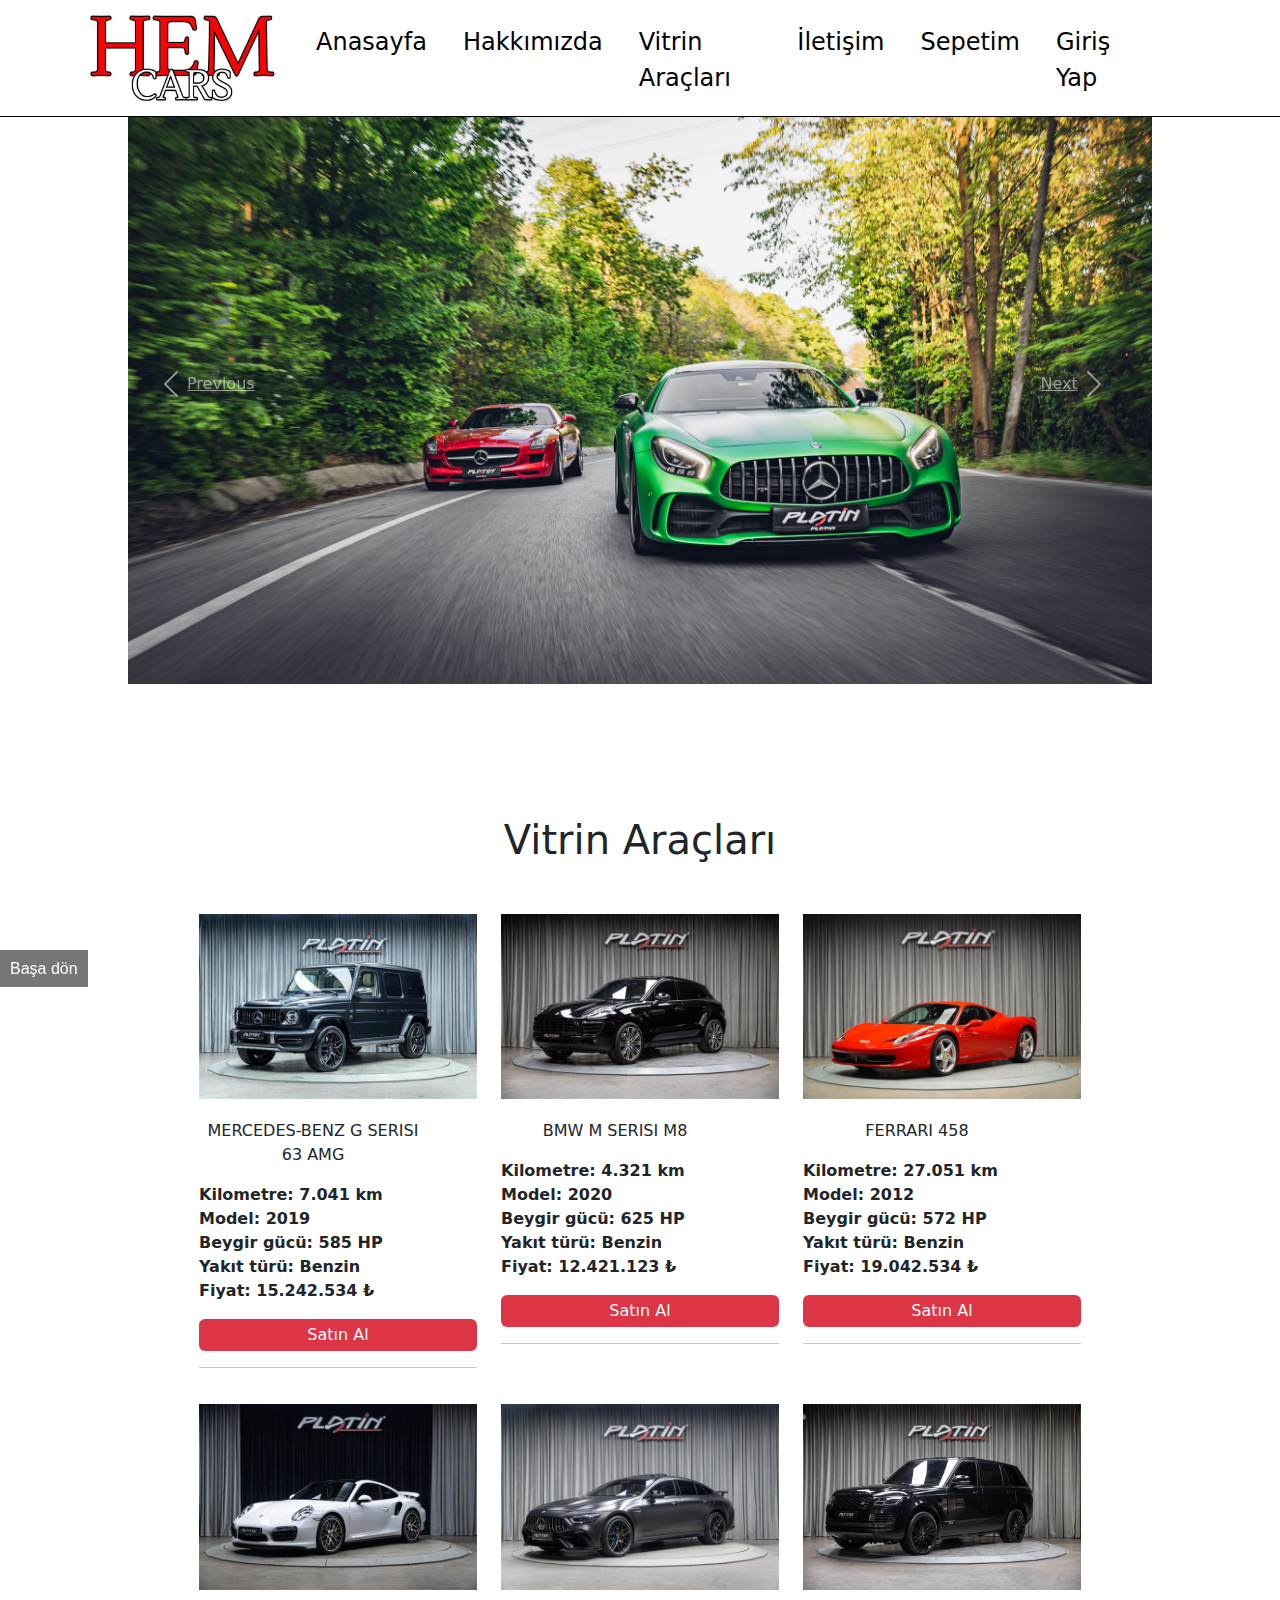
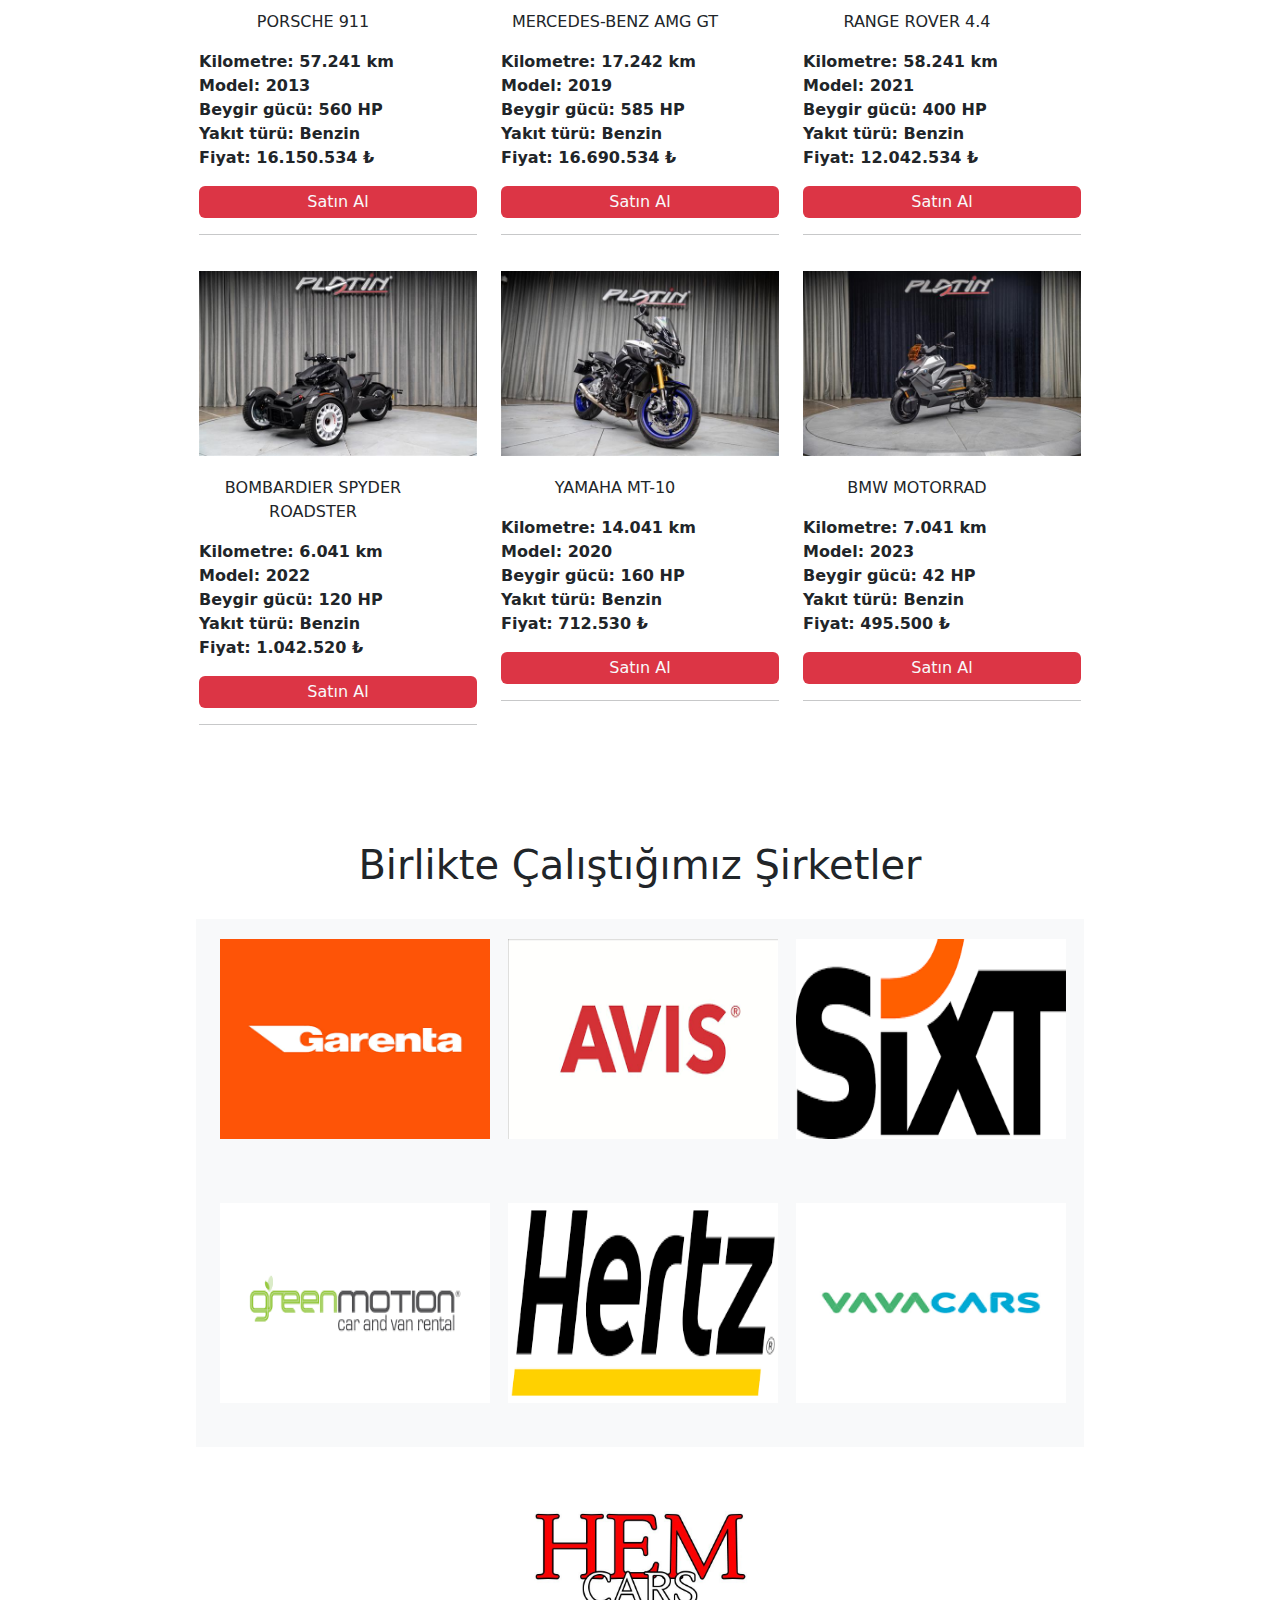
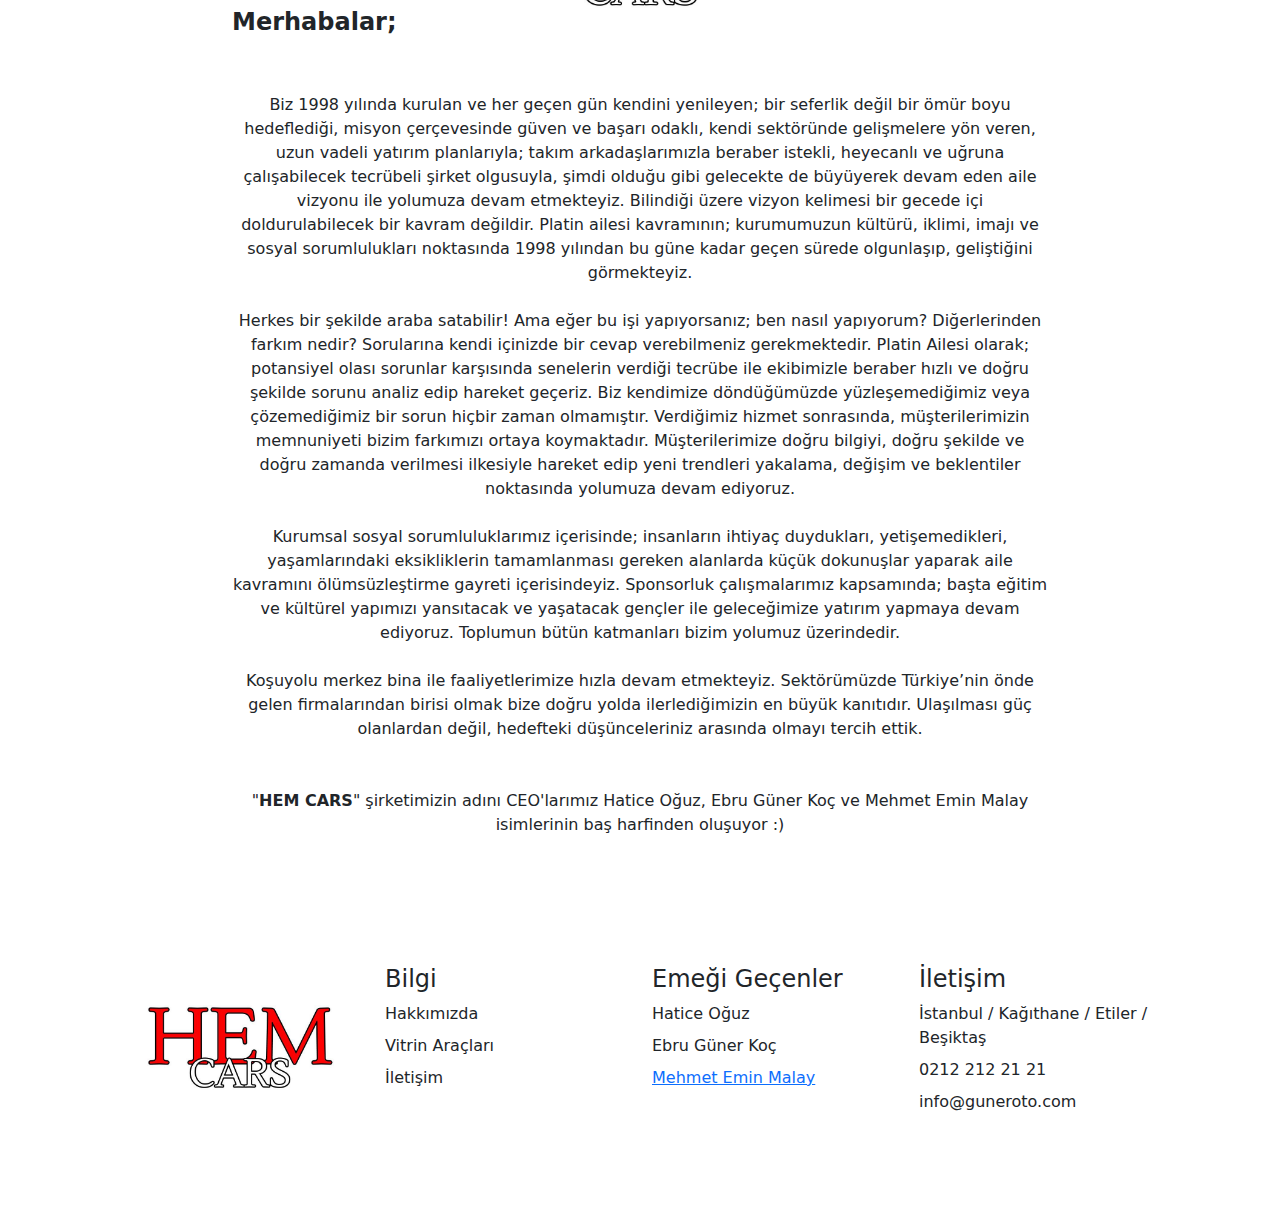
<file: index.html>
<!DOCTYPE html>
<html lang="en">

<head>
  <meta charset="UTF-8">
  <meta name="viewport" content="width=device-width, initial-scale=1.0">
  <title>Hem Cars</title>
  <link rel="stylesheet" href="style.css">
  <link href="https://cdn.jsdelivr.net/npm/bootstrap@5.3.3/dist/css/bootstrap.min.css" rel="stylesheet"
    integrity="sha384-QWTKZyjpPEjISv5WaRU9OFeRpok6YctnYmDr5pNlyT2bRjXh0JMhjY6hW+ALEwIH" crossorigin="anonymous">
  <script src="https://code.jquery.com/jquery-3.5.1.slim.min.js"></script>
  <script src="https://cdn.jsdelivr.net/npm/popper.js@1.16.1/dist/umd/popper.min.js"></script>
  <script src="https://stackpath.bootstrapcdn.com/bootstrap/4.5.2/js/bootstrap.min.js"></script>
</head>

<body class="">
  <div class="">
    <nav class="navbar navbar-expand-lg bg-white fixed-top fs-4" style="border-bottom: 1px solid black;">
      <div class="container-fluid container">
        <a class="navbar-brand" href="  index.html">
          <img src="logo.jpg" style="width: 200px; height: 90px;" class="logo">
        </a>
        <button class="navbar-toggler" type="button" data-bs-toggle="collapse" data-bs-target="#navbarSupportedContent"
          aria-controls="navbarSupportedContent" aria-expanded="false" aria-label="Toggle navigation">
          <span class="navbar-toggler-icon"></span>
        </button>
        <div class="collapse navbar-collapse" id="navbarSupportedContent">
          <ul class="navbar-nav mx-auto me-5 mb-2 mb-lg-0">
            <li class="nav-item">
              <a class="nav-link" href="index.html">Anasayfa</a>
            </li>
            <li class="nav-item">
              <a class="nav-link" href="#hakkimizda">Hakkımızda</a>
            </li>
            <li class="nav-item">
              <a class="nav-link" href="#arac">Vitrin Araçları</a>
            </li>
            <li class="nav-item">
              <a class="nav-link" href="#iletisim">İletişim</a>
            </li>
            <li class="nav-item">
              <a class="nav-link" href="sepet.html">Sepetim</a>
            </li>
            <li class="nav-item">
              <a class="nav-link" href="login.html">Giriş Yap</a>
            </li>
          </ul>
        </div>
      </div>
    </nav>
<div id="bosluk">
  
</div>
    <div id="carouselExampleFade" class="carousel slide carousel-fade"
      style="width: 1024px; height: 768px; margin: auto;" data-ride="carousel">
      <div class="carousel-inner">
        <div class="carousel-item active">
          <img src="1.jpg" class="d-block w-100" alt="Slide 1">
        </div>
        <div class="carousel-item">
          <img src="2.jpg" class="d-block w-100" alt="Slide 2">
        </div>
        <div class="carousel-item">
          <img src="3.jpg" class="d-block w-100" alt="Slide 3">
        </div>
      </div>
      <a class="carousel-control-prev" href="#carouselExampleFade" role="button" data-slide="prev">
        <span class="carousel-control-prev-icon" aria-hidden="true"></span>
        <span class="sr-only">Previous</span>
      </a>
      <a class="carousel-control-next" href="#carouselExampleFade" role="button" data-slide="next">

        <span class="sr-only">Next</span><span class="carousel-control-next-icon" aria-hidden="true"></span>
      </a>
    </div>




    <section id="arac">
      <div class="urunler m-5">
        <h1 style="text-align: center; margin-bottom: 30px;">Vitrin Araçları</h1>
        <div class="urun m-auto" id="arac-container">
          <!-- Ürünler buraya eklenecek -->
        </div>
    </section>


    <section>
      <div class="ortaklar m-5">
        <h1 style="text-align: center; margin-bottom: 30px; margin-top: 100px;">Birlikte Çalıştığımız Şirketler</h1>
        <div class="row ortak m-auto container w-75 bg-body-tertiary text-center">
          <div class="col-md-4 mb-4">
            <a href="https://www.garenta.com.tr/" target="_blank">
              <img src="logolar/garenta.png" alt="Garenta Logo">
            </a>
          </div>
          <div class="col-md-4 mb-4">
            <a href="https://www.avis.com.tr/" target="_blank">
              <img src="logolar/avis.png" alt="Avis Logo">
            </a>
          </div>
          <div class="col-md-4 mb-4">
            <a href="https://www.sixt.com/" target="_blank">
              <img src="logolar/sixt.png" alt="Sixt Logo">
            </a>
          </div>
          <div class="col-md-4 mb-4">
            <a href="https://www.greenmotion.com/" target="_blank">
              <img src="logolar/greenmotion.png" alt="Greenmotion Logo">
            </a>
          </div>
          <div class="col-md-4 mb-4">
            <a href="https://www.hertz.com/" target="_blank">
              <img src="logolar/hertz.png" alt="Hertz Logo">
            </a>
          </div>
          <div class="col-md-4 mb-4">
            <a href="https://www.vavacars.com/" target="_blank">
              <img src="logolar/vavacars.png" alt="VavaCars Logo">
            </a>
          </div>
        </div>
      </div>
    </section>

    <section class="p-3" id="hakkimizda">
      <div class="container w-75">
        <a href="index.html">
          <div class="w-100 d-flex justify-content-center">

            <img src="logo.jpg" alt="" class="w-25 rounded">
          </div>
        </a>
        <h4 class="fw-bold ms-5">Merhabalar;</h4>

        <p class="text-center p-5">Biz 1998 yılında kurulan ve her geçen gün kendini yenileyen; bir seferlik değil bir
          ömür boyu hedeflediği, misyon çerçevesinde güven ve başarı odaklı, kendi sektöründe gelişmelere yön veren,
          uzun vadeli yatırım planlarıyla; takım arkadaşlarımızla beraber istekli, heyecanlı ve uğruna çalışabilecek
          tecrübeli şirket olgusuyla, şimdi olduğu gibi gelecekte de büyüyerek devam eden aile vizyonu ile yolumuza
          devam etmekteyiz. Bilindiği üzere vizyon kelimesi bir gecede içi doldurulabilecek bir kavram değildir. Platin
          ailesi kavramının; kurumumuzun kültürü, iklimi, imajı ve sosyal sorumlulukları noktasında 1998 yılından bu
          güne kadar geçen sürede olgunlaşıp, geliştiğini görmekteyiz. <br>
          <br>
          Herkes bir şekilde araba satabilir! Ama eğer bu işi yapıyorsanız; ben nasıl yapıyorum? Diğerlerinden farkım
          nedir? Sorularına kendi içinizde bir cevap verebilmeniz gerekmektedir. Platin Ailesi olarak; potansiyel olası
          sorunlar karşısında senelerin verdiği tecrübe ile ekibimizle beraber hızlı ve doğru şekilde sorunu analiz edip
          hareket geçeriz. Biz kendimize döndüğümüzde yüzleşemediğimiz veya çözemediğimiz bir sorun hiçbir zaman
          olmamıştır. Verdiğimiz hizmet sonrasında, müşterilerimizin memnuniyeti bizim farkımızı ortaya koymaktadır.
          Müşterilerimize doğru bilgiyi, doğru şekilde ve doğru zamanda verilmesi ilkesiyle hareket edip yeni trendleri
          yakalama, değişim ve beklentiler noktasında yolumuza devam ediyoruz.
          <br><br>
          Kurumsal sosyal sorumluluklarımız içerisinde; insanların ihtiyaç duydukları, yetişemedikleri, yaşamlarındaki
          eksikliklerin tamamlanması gereken alanlarda küçük dokunuşlar yaparak aile kavramını ölümsüzleştirme gayreti
          içerisindeyiz. Sponsorluk çalışmalarımız kapsamında; başta eğitim ve kültürel yapımızı yansıtacak ve yaşatacak
          gençler ile geleceğimize yatırım yapmaya devam ediyoruz. Toplumun bütün katmanları bizim yolumuz üzerindedir.
          <br><br>
          Koşuyolu merkez bina ile faaliyetlerimize hızla devam etmekteyiz. Sektörümüzde Türkiye’nin önde gelen
          firmalarından birisi olmak bize doğru yolda ilerlediğimizin en büyük kanıtıdır. Ulaşılması güç olanlardan
          değil, hedefteki düşünceleriniz arasında olmayı tercih ettik.
          <br><br><br>
          "<strong>HEM CARS</strong>" şirketimizin adını CEO'larımız Hatice Oğuz, Ebru Güner Koç ve Mehmet Emin Malay
          isimlerinin baş harfinden oluşuyor :)
        </p>
      </div>
    </section>



    <footer id="iletisim">
      <div class="p-5 container">
        <div class="row">
          <div class="col-3 d-flex justify-content-center align-items-center">
            <img src="logo.jpg" alt="" width="200">
          </div>
          <div class="col-3">
            <h4>Bilgi</h4>
            <ul>
              <li><a class="nav-link" href="#hakkimizda">Hakkımızda</a></li>
              <li><a class="nav-link" href="#arac">Vitrin Araçları</a></li>
              <li><a class="nav-link" href="#iletisim">İletişim</a></li>
            </ul>
          </div>
          <div class="col-3">
            <h4>Emeği Geçenler</h4>
            <ul>
              <li>Hatice Oğuz</li>
              <li>Ebru Güner Koç</li>
              
              <li><a href="https://github.com/mehmetclark" target="_blank">Mehmet Emin Malay</a></li>
            </ul>
          </div>
          <div class="col-3">
            <h4>İletişim</h4>
            <ul>
              <li>İstanbul / Kağıthane / Etiler / Beşiktaş</li>
              <li>0212 212 21 21</li>
              <li>info@guneroto.com</li>
            </ul>
          </div>
        </div>
        <div class="col-3 d-flex justify-content-center">

        </div>

      </div>
    </footer>


    <a href="#" class="bas">Başa dön</a>
  
    <script src="scripts/araclar.js"></script>
    <script src="https://cdn.jsdelivr.net/npm/bootstrap@5.3.3/dist/js/bootstrap.bundle.min.js"
      integrity="sha384-YvpcrYf0tY3lHB60NNkmXc5s9fDVZLESaAA55NDzOxhy9GkcIdslK1eN7N6jIeHz"
      crossorigin="anonymous"></script>
</body>

</html>
</file>
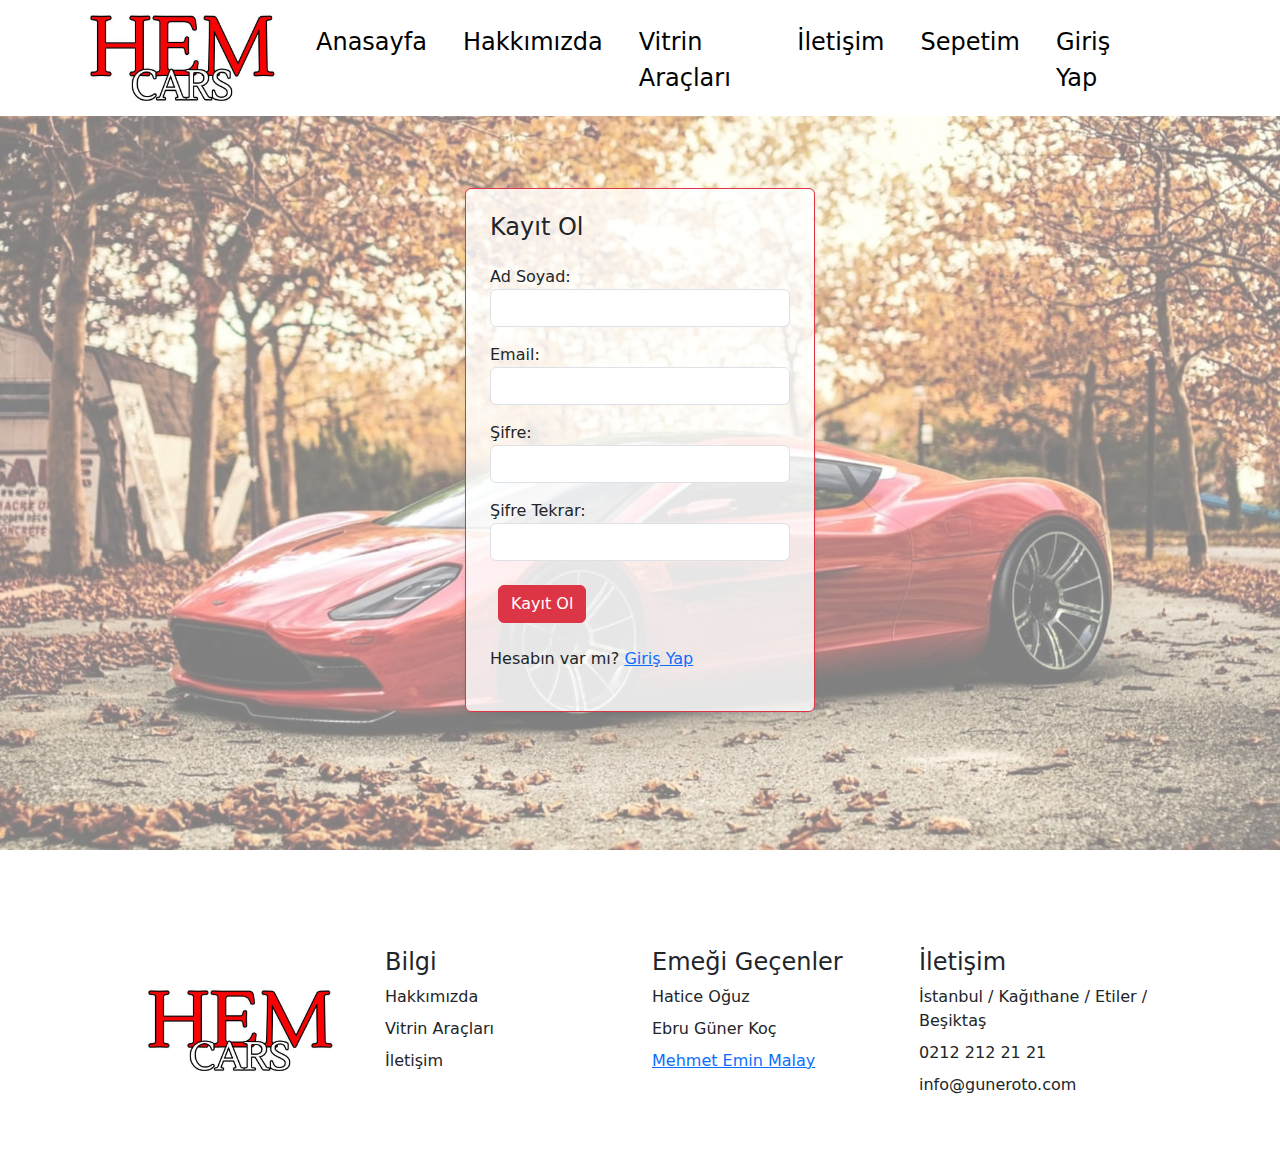
<file: kayitol.html>
<!DOCTYPE html>
<html lang="en">

<head>
  <meta charset="UTF-8">
  <meta name="viewport" content="width=device-width, initial-scale=1.0">
  <title>Kayıt Ol</title>
  <link rel="stylesheet" href="style.css">
  <link rel="stylesheet" href="form.css">
  <link href="https://cdn.jsdelivr.net/npm/bootstrap@5.3.3/dist/css/bootstrap.min.css" rel="stylesheet"
    integrity="sha384-QWTKZyjpPEjISv5WaRU9OFeRpok6YctnYmDr5pNlyT2bRjXh0JMhjY6hW+ALEwIH" crossorigin="anonymous">
  <script src="https://code.jquery.com/jquery-3.5.1.slim.min.js"></script>
  <script src="https://cdn.jsdelivr.net/npm/popper.js@1.16.1/dist/umd/popper.min.js"></script>
  <script src="https://stackpath.bootstrapcdn.com/bootstrap/4.5.2/js/bootstrap.min.js"></script>
  <style>
    .form-container {
        height: 100vh; /* Tam ekran yüksekliği */
    }
    .form-control {
        width: 300px; /* Input alanlarının genişliğini ayarlar */
    }
  </style>
</head>

<body>
  <div class="">
    <nav class="navbar navbar-expand-lg bg-white fixed-top fs-4">
      <div class="container-fluid container">
          <a class="navbar-brand" href="index.html">
              <img src="logo.jpg" style="width: 200px; height: 90px;" class="logo">
          </a>
          <button class="navbar-toggler" type="button" data-bs-toggle="collapse" data-bs-target="#navbarSupportedContent"
              aria-controls="navbarSupportedContent" aria-expanded="false" aria-label="Toggle navigation">
              <span class="navbar-toggler-icon"></span>
          </button>
          <div class="collapse navbar-collapse" id="navbarSupportedContent">
              <ul class="navbar-nav mx-auto me-5 mb-2 mb-lg-0">
                  <li class="nav-item">
                      <a class="nav-link" href="index.html">Anasayfa</a>
                  </li>
                  <li class="nav-item">
                      <a class="nav-link" href="index.html#hakkimizda">Hakkımızda</a>
                  </li>
                  <li class="nav-item">
                      <a class="nav-link" href="index.html#arac">Vitrin Araçları</a>
                  </li>
                  <li class="nav-item">
                      <a class="nav-link" href="index.html#iletisim">İletişim</a>
                  </li>
                  <li class="nav-item">
                    <a class="nav-link" href="sepet.html">Sepetim</a>
                  </li>
                  <li class="nav-item">
                      <a class="nav-link" href="login.html">Giriş Yap</a>
                    </li>
              </ul>
          </div>    
      </div>
  </nav>
  <img id="login_bg" src="login_bg.jpg" alt="">
  <div id="overlay"></div>
  <div class="container form-container d-flex justify-content-center align-items-center">
    <form class="p-4 border rounded shadow-sm border-danger">
      <h4 class="mb-4">Kayıt Ol</h4>
      <div class="form-group mb-3">
        <label for="name">Ad Soyad:</label>
        <input type="text" class="form-control" id="name" name="name" required>
      </div>
      <div class="form-group mb-3">
        <label for="email">Email:</label>
        <input type="email" class="form-control" id="email" name="email" required>
      </div>
      <div class="form-group mb-3">
        <label for="password">Şifre:</label>
        <input type="password" class="form-control" id="password" name="password" required>
      </div>
      <div class="form-group mb-3">
        <label for="confirm-password">Şifre Tekrar:</label>
        <input type="password" class="form-control" id="confirm-password" name="confirm-password" required>
      </div>
      <button type="submit" class="btn btn-danger btn-block m-2">Kayıt Ol</button>
      <p class="mt-3">Hesabın var mı? <a href="login.html">Giriş Yap</a></p>
    </form>
  </div>

    <footer id="iletisim">
        <div class="p-5 container">
          <div class="row">
            <div class="col-3 d-flex justify-content-center align-items-center">
              <img src="logo.jpg" alt="" width="200">
            </div>
            <div class="col-3">
              <h4>Bilgi</h4>
              <ul>
                <li><a class="nav-link" href="#hakkimizda">Hakkımızda</a></li>
                <li><a class="nav-link" href="#arac">Vitrin Araçları</a></li>
                <li><a class="nav-link" href="#iletisim">İletişim</a></li>
              </ul>
            </div>
            <div class="col-3">
              <h4>Emeği Geçenler</h4>
              <ul>
                <li>Hatice Oğuz</li>
                <li>Ebru Güner Koç</li>
                <li><a href="https://github.com/mehmetclark" target="_blank">Mehmet Emin Malay</a></li>
              </ul>
            </div>
            <div class="col-3">
              <h4>İletişim</h4>
              <ul>
                <li>İstanbul / Kağıthane / Etiler / Beşiktaş</li>
                <li>0212 212 21 21</li>
                <li>info@guneroto.com</li>
              </ul>
            </div>
          </div>
        </div>
    </footer>

  </div>
</body>

</html>
</file>
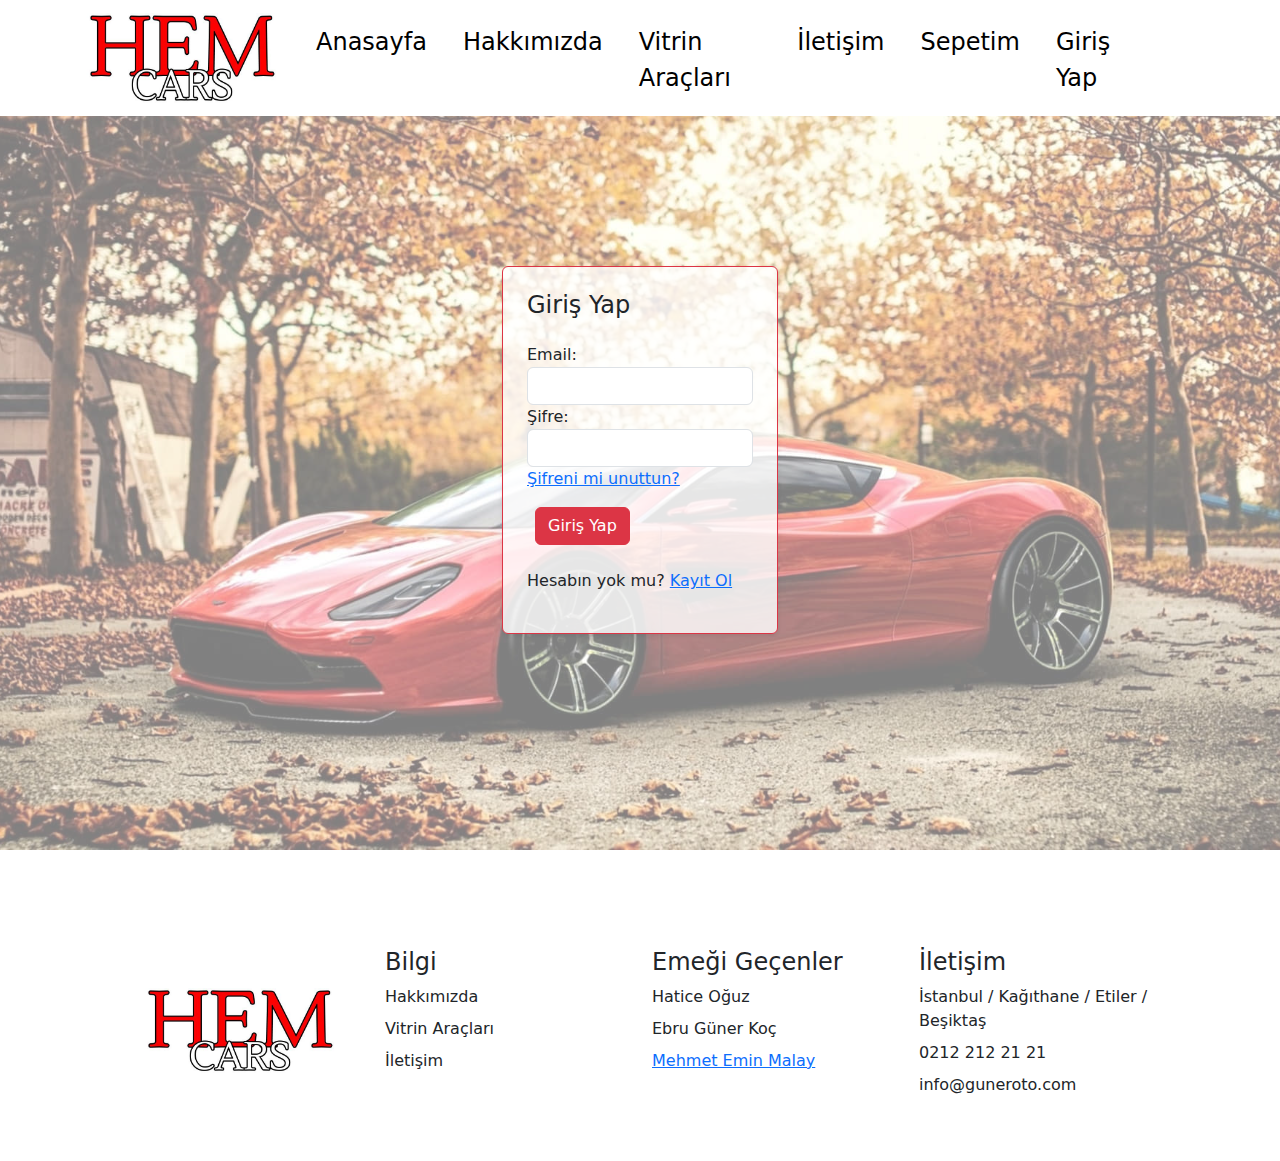
<file: login.html>
<!DOCTYPE html>
<html lang="en">

<head>
  <meta charset="UTF-8">
  <meta name="viewport" content="width=device-width, initial-scale=1.0">
  <title>Hem Cars</title>
  <link rel="stylesheet" href="style.css">
  <link rel="stylesheet" href="form.css">
  <link href="https://cdn.jsdelivr.net/npm/bootstrap@5.3.3/dist/css/bootstrap.min.css" rel="stylesheet"
    integrity="sha384-QWTKZyjpPEjISv5WaRU9OFeRpok6YctnYmDr5pNlyT2bRjXh0JMhjY6hW+ALEwIH" crossorigin="anonymous">
  <script src="https://code.jquery.com/jquery-3.5.1.slim.min.js"></script>
  <script src="https://cdn.jsdelivr.net/npm/popper.js@1.16.1/dist/umd/popper.min.js"></script>
  <script src="https://stackpath.bootstrapcdn.com/bootstrap/4.5.2/js/bootstrap.min.js"></script>
</head>

<body class="">
  <div class="">
    <nav class="navbar navbar-expand-lg bg-white fixed-top fs-4">
        <div class="container-fluid container">
            <a class="navbar-brand" href="index.html">
                <img src="logo.jpg" style="width: 200px; height: 90px;" class="logo">
            </a>
            <button class="navbar-toggler" type="button" data-bs-toggle="collapse" data-bs-target="#navbarSupportedContent"
                aria-controls="navbarSupportedContent" aria-expanded="false" aria-label="Toggle navigation">
                <span class="navbar-toggler-icon"></span>
            </button>
            <div class="collapse navbar-collapse" id="navbarSupportedContent">
                <ul class="navbar-nav mx-auto me-5 mb-2 mb-lg-0">
                    <li class="nav-item">
                        <a class="nav-link" href="index.html">Anasayfa</a>
                    </li>
                    <li class="nav-item">
                        <a class="nav-link" href="index.html#hakkimizda">Hakkımızda</a>
                    </li>
                    <li class="nav-item">
                        <a class="nav-link" href="index.html#arac">Vitrin Araçları</a>
                    </li>
                    <li class="nav-item">
                        <a class="nav-link" href="index.html#iletisim">İletişim</a>
                    </li>
                    <li class="nav-item">
              <a class="nav-link" href="sepet.html">Sepetim</a>
            </li>
                    <li class="nav-item">
                        <a class="nav-link" href="login.html">Giriş Yap</a>
                      </li>
                </ul>
            </div>    
        </div>
    </nav>
    
    <img id="login_bg" src="login_bg.jpg" alt="">
    <div id="overlay"></div>

    <div class="container form-container d-flex justify-content-center align-items-center">
        
        <form class="p-4 border rounded shadow-sm border-danger">
            <h4 class="mb-4">Giriş Yap</h4>
            <div class="form-group">
                <label for="email">Email:</label>
                <input type="email" class="form-control" id="email" name="email" required>
            </div>
            <div class="form-group">
                <label for="password">Şifre:</label>
                <input type="password" class="form-control" id="password" name="password" required>
            </div>
            <div class="form-group">
                <a href="#" class="d-block mb-2">Şifreni mi unuttun?</a>
            </div>
            <button type="submit" class="btn btn-danger btn-block m-2" onclick="window.na">Giriş Yap</button>
            <p class="mt-3">Hesabın yok mu? <a href="kayitol.html">Kayıt Ol</a></p>
        </form>
    </div>

    <footer id="iletisim">
        <div class="p-5 container">
          <div class="row">
            <div class="col-3 d-flex justify-content-center align-items-center">
              <img src="logo.jpg" alt="" width="200">
            </div>
            <div class="col-3">
              <h4>Bilgi</h4>
              <ul>
                <li><a class="nav-link" href="#hakkimizda">Hakkımızda</a></li>
                <li><a class="nav-link" href="#arac">Vitrin Araçları</a></li>
                <li><a class="nav-link" href="#iletisim">İletişim</a></li>
              </ul>
            </div>
            <div class="col-3">
              <h4>Emeği Geçenler</h4>
              <ul>
                <li>Hatice Oğuz</li>
                <li>Ebru Güner Koç</li>
                
                <li><a href="https://github.com/mehmetclark" target="_blank">Mehmet Emin Malay</a></li>
              </ul>
            </div>
            <div class="col-3">
              <h4>İletişim</h4>
              <ul>
                <li>İstanbul / Kağıthane / Etiler / Beşiktaş</li>
                <li>0212 212 21 21</li>
                <li>info@guneroto.com</li>
              </ul>
            </div>
          </div>
          <div class="col-3 d-flex justify-content-center">
  
          </div>
  
        </div>
      </footer>



    </body>
</file>
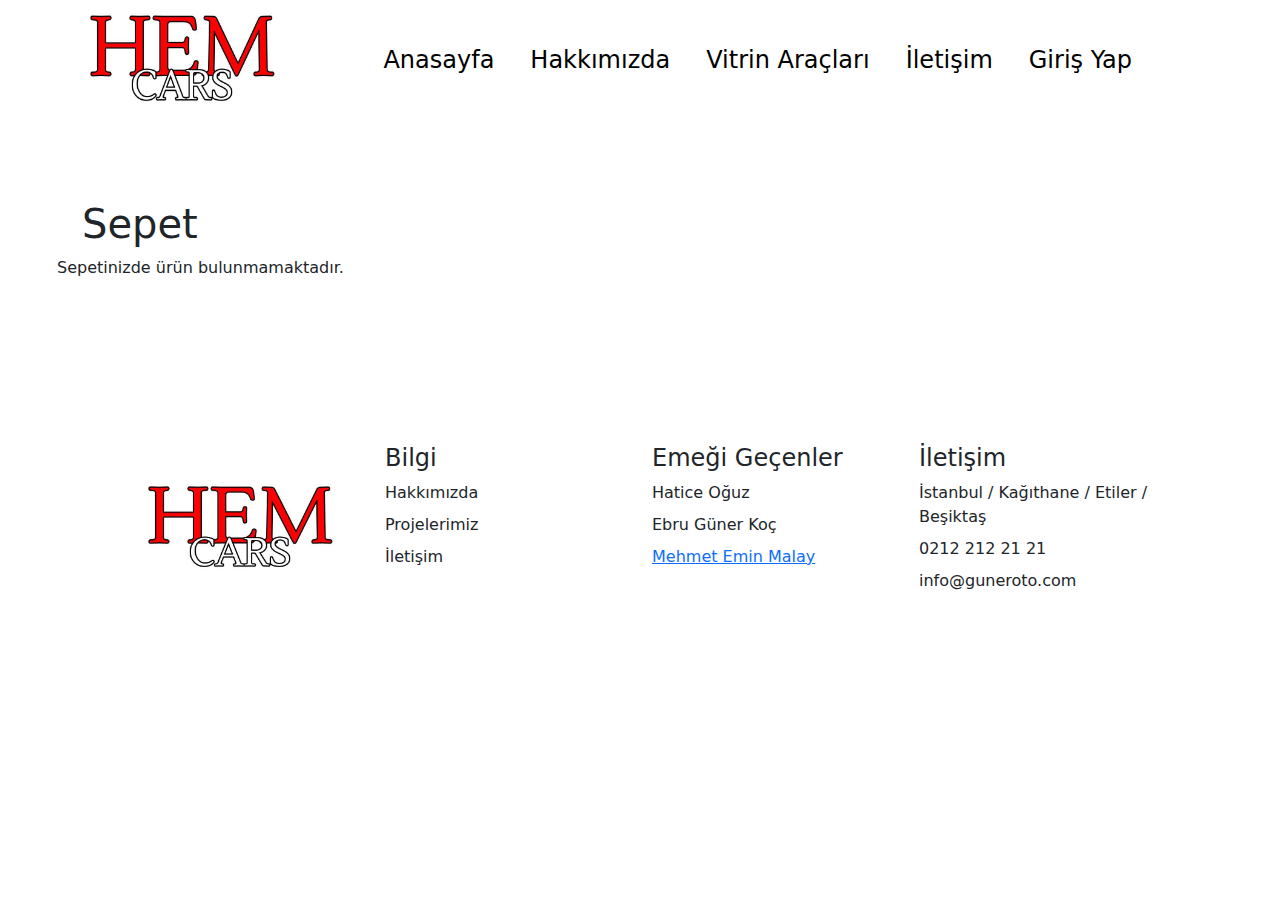
<file: sepet.html>
<!DOCTYPE html>
<html lang="en">
<head>
    <meta charset="UTF-8">
    <meta name="viewport" content="width=device-width, initial-scale=1.0">
    <title>Sepet</title>
    <link rel="stylesheet" href="style.css">
    <link rel="stylesheet" href="sayfalar/css.css">
    <link href="https://cdn.jsdelivr.net/npm/bootstrap@5.3.3/dist/css/bootstrap.min.css" rel="stylesheet"
    integrity="sha384-QWTKZyjpPEjISv5WaRU9OFeRpok6YctnYmDr5pNlyT2bRjXh0JMhjY6hW+ALEwIH" crossorigin="anonymous">
</head>
<body>
<nav class="navbar navbar-expand-lg bg-white fixed-top fs-4">
    <div class="container-fluid container">
        <a class="navbar-brand" href="index.html">
            <img src="logo.jpg" style="width: 200px; height: 90px;" class="logo">
        </a>
        <button class="navbar-toggler" type="button" data-bs-toggle="collapse" data-bs-target="#navbarSupportedContent"
            aria-controls="navbarSupportedContent" aria-expanded="false" aria-label="Toggle navigation">
            <span class="navbar-toggler-icon"></span>
        </button>
        <div class="collapse navbar-collapse" id="navbarSupportedContent">
            <ul class="navbar-nav mx-auto me-5 mb-2 mb-lg-0">
                <li class="nav-item">
                    <a class="nav-link" href="index.html">Anasayfa</a>
                </li>
                <li class="nav-item">
                    <a class="nav-link" href="index.html#hakkimizda">Hakkımızda</a>
                </li>
                <li class="nav-item">
                    <a class="nav-link" href="index.html#arac">Vitrin Araçları</a>
                </li>
                <li class="nav-item">
                    <a class="nav-link" href="index.html#iletisim">İletişim</a>
                </li>
                <li class="nav-item">
                    <a class="nav-link" href="login.html">Giriş Yap</a>
                  </li>
            </ul>
        </div>    
    </div>
</nav>
<div class="container mt-5" >
  <h1 id="sepet-baslik">Sepet</h1>
  <div id="sepet-container" class="row justify-content-center">
    <!-- Seçilen ürün buraya eklenecek -->
  </div>
</div>

<footer id="iletisim">
    <div class="p-5 container">
        <div class="row">
            <div class="col-3 d-flex justify-content-center align-items-center">
                <img src="logo.jpg" alt="" width="200">
            </div>
            <div class="col-3">
                <h4>Bilgi</h4>
                <ul>
                    <li><a class="nav-link" href="index.html#hakkimizda">Hakkımızda</a></li>
                    <li><a class="nav-link" href="index.html#projelerimiz">Projelerimiz</a></li>
                    <li><a class="nav-link" href="index.html#iletisim">İletişim</a></li>
                </ul>
            </div>
            <div class="col-3">
                <h4>Emeği Geçenler</h4>
                <ul>
                    <li>Hatice Oğuz</li>
                    <li>Ebru Güner Koç</li>
                    
                    <li><a href="https://github.com/mehmetclark" target="_blank">Mehmet Emin Malay</a></li>
                </ul>
            </div>
            <div class="col-3">
                <h4>İletişim</h4>
                <ul>
                    <li>İstanbul / Kağıthane / Etiler / Beşiktaş</li>
                    <li>0212 212 21 21</li>
                    <li>info@guneroto.com</li>
                </ul>
            </div>
        </div>
        <div class="col-3 d-flex justify-content-center">
        </div>
    </div>
</footer>
<script>
  document.addEventListener('DOMContentLoaded', () => {
    const sepetContainer = document.getElementById('sepet-container');
    const selectedArac = JSON.parse(localStorage.getItem('selectedArac'));

    if (selectedArac) {
      const aracDiv = document.createElement('div');
      aracDiv.classList.add('col-6');
      aracDiv.style.width = '400px';

      aracDiv.innerHTML = `
        <a href="${selectedArac.link}"><img class="arac_kutu" src="${selectedArac.image}" alt=""></a>
        <p style="text-align: center;">${selectedArac.name}</p>
        <p class="fw-bold">Kilometre: ${selectedArac.kilometre} <br> Model: ${selectedArac.model} <br> Beygir gücü: ${selectedArac.power} <br> Yakıt türü: ${selectedArac.fuel}<br> Fiyat: ${selectedArac.price}</p>
        <div class="bg-danger rounded text-center text-light p-1">Satın Alındı</div>
        <button class="btn btn-danger mt-3" id="remove-button">Sil</button><hr>
      `;

      sepetContainer.appendChild(aracDiv);

      // "Sil" butonuna tıklama olayını dinleyin
      document.getElementById('remove-button').addEventListener('click', () => {
        localStorage.removeItem('selectedArac');
        sepetContainer.innerHTML = '<p>Sepetinizde ürün bulunmamaktadır.</p>';
      });
    } else {
      sepetContainer.innerHTML = '<p>Sepetinizde ürün bulunmamaktadır.</p>';
    }
  });
</script>
</body>
</html>
</file>
<file: style.css>
.anasayfa {
    height: 100vh;
 

}

a {
    cursor: pointer;
}

.col-3 a:hover {
    cursor: pointer; /* Hover durumunda pointer'ı gösterir */
  }
  
.col-3 div {
    cursor: pointer;
}
.col-3 ul {
    padding-left: 0; /* Liste içeriğinin sol boşluğunu sıfırla */
}

.col-3 h4 {
    margin-bottom: 0.5rem; /* Başlık altındaki boşluğu ayarla */
}

.col-3 ul li {
    list-style: none; /* Madde işaretlerini kaldır */
    margin-bottom: 0.5rem; /* Liste öğeleri arasına boşluk ekle */
}
.carousel-item {
    width: 100vh;
    height: 100vh;
    overflow: hidden;
}

.uc {
    position: absolute;
    top: 500px;
    bottom: 1px;
    left: 1px;
    right: 1px;
    margin: auto;
}
.nav-item{
    margin: 0px 10px 0px 10px;
}

.logo {
    width: 190px;
}
 .urun img {
    width: 300; height: 200px; background-color: grey;
    margin: 20px 100px 20px 0px;
    transition: all 0.3s;
    cursor: pointer;
}

.urun img:hover {
    filter: brightness(0.5);
}

.row p {
    margin-right: 50px;
}

.ortak img {
    width: 270px; height: 200px; background-color: grey;
    margin: 20px 100px 20px 0px;
    transition: all 0.3s;
    cursor: pointer;
}

.ortak img:hover {
    transform: scale(1.05);
    box-shadow: 0px 0px 30px 0px rgba(0,0,0,0.75);
}


.whatsapp {
    --offset: 50px; 
  
    position: sticky;
    bottom: 20px;      
    margin: 20px;
    place-self: end;
    margin-top: calc(100vh + var(--offset));
  
    /* visual styling */
    text-decoration: none;
    padding: 10px;
    font-family: sans-serif;
    color: #fff;
    background: #25d366;
    border-radius: 100px;
    white-space: nowrap;
  }

  .bas {
    --offset: 50px; 
  
    position: sticky;
    bottom: 20px;      
    place-self: end;
    margin-top: calc(100vh + var(--offset));
  
    /* visual styling */
    text-decoration: none;
    padding: 10px;
    font-family: sans-serif;
    color: #fff;
    background: rgb(60, 60, 60, 0.7);
    white-space: nowrap;
  }


  .navbar-nav .nav-link {
    position: relative;
    padding-bottom: 5px;
    color: black;
    text-decoration: none;
  }
  
  .navbar-nav .nav-link::after {
    content: '';
    position: absolute;
    width: 0;
    height: 2px;
    display: block;
    margin-top: 5px;
    right: 0;
    background: #000;
    transition: width 0.3s ease, right 0.3s ease;
  }
  
  .navbar-nav .nav-link:hover::after {
    width: 100%;
    right: 0;
  }
  
  html,
body {
  scroll-behavior: smooth;
}
#sepet-baslik{
    margin-top: 200px;
  }
  #sepet-container{
    margin-bottom: 100px;
  }
  .arac_kutu {
    width: 100%;
    height: auto;
    display: block;
    object-fit: cover;
}
.col-3 {
    max-width: 400px;
    padding: 0 10px; /* Her bir div arasında boşluk bırakmak için */
}
</file>
<file: form.css>
#login_bg {
  width: 1400px;
  height: 800px;
  border-radius: 20px;
  position: absolute;
  top: 50%;
  left: 50%;
  transform: translate(-50%, -50%);
  z-index: -1;
  /* Resmin arka planda olmasını sağlar */
}

#overlay {
  width: 1400px;
  border-radius: 20px;
  position: absolute;
  top: 50%;
  left: 50%;
  transform: translate(-50%, -50%);
  z-index: 0;
  height: 800px;
  background-color: rgba(255, 255, 255, 0.5);
  /* Overlay'in resmin üzerinde olmasını sağlar */
}


.form-container {
  height: 100vh;
  /* Tam ekran yüksekliği */
  display: flex;
  justify-content: center;
  align-items: center;
  
}

.form-container form {
  
  position: relative;
  /* Formun üstte olmasını sağlar */
  z-index: 1;
  background-color: rgba(255, 255, 255, 0.8);
  /* Hafif şeffaf beyaz arka plan */
  padding: 20px;
  border-radius: 8px;
  box-shadow: 0 4px 6px rgba(0, 0, 0, 0.1);
}

.form-group {
  opacity: 1;
  /* Form elemanları tam opaklıkta */
}

.form-control {
  width: 300px;
  /* Input alanlarının genişliğini ayarlar */
}
</file>
<file: sayfalar/css.css>
.anasayfa {
    height: 100vh;
 

}

.col-3 div {
    cursor: pointer;
}

.carousel-item {
    width: 100vh;
    height: 100vh;
    overflow: hidden;
}

.uc {
    position: absolute;
    top: 500px;
    bottom: 1px;
    left: 1px;
    right: 1px;
    margin: auto;
}
.nav-item{
    margin: 0px 10px 0px 10px;
}

.logo {
    width: 190px;
}
 .urun img {
    width: 300; height: 200px; background-color: grey;
    margin: 20px 100px 20px 0px;
    transition: all 0.3s;
    cursor: pointer;
}

.urun img:hover {
    filter: brightness(0.5);
}

.row p {
    margin-right: 50px;
}

.ortak img {
    width: 270px; height: 200px; background-color: grey;
    margin: 20px 100px 20px 0px;
    transition: all 0.3s;
    cursor: pointer;
}

.ortak img:hover {
    transform: scale(1.05);
    box-shadow: 0px 0px 30px 0px rgba(0,0,0,0.75);
}



  .bas {
    --offset: 50px; 
  
    position: sticky;
    bottom: 20px;      
    place-self: end;
    margin-top: calc(100vh + var(--offset));
  
    /* visual styling */
    text-decoration: none;
    padding: 10px;
    font-family: sans-serif;
    color: #fff;
    background: rgb(60, 60, 60, 0.7);
    white-space: nowrap;
  }

  html,
body {
  scroll-behavior: smooth;
}

.hero-section {
    background-color: #343a40; /* Bg-dark */
    color: #f8f9fa; /* text-light */
    text-align: center;
    padding: 1.5rem 0; /* py-3 */
  }
.vitrin {
    width: 100%;
}

.araba .row {
    padding: 50px;
}

.fiyat {
    background-color: rgb(255, 0, 0);
    color: white;
    padding: 5px;
    width: 100%;
    border-radius: 8px;
}
.fiyat p {
    padding: 15px;
    font-size: 30px;
}

.aciklama {
    background-color: rgb(118, 118, 118);
    color: white;
    margin: 50px;
    font-size: 30px;
    padding: 30px;
    width: 70%;
    border-radius: 4px;
    margin: auto;
}
.bilgi p {
    font-size: 10px;
    }
</file>
